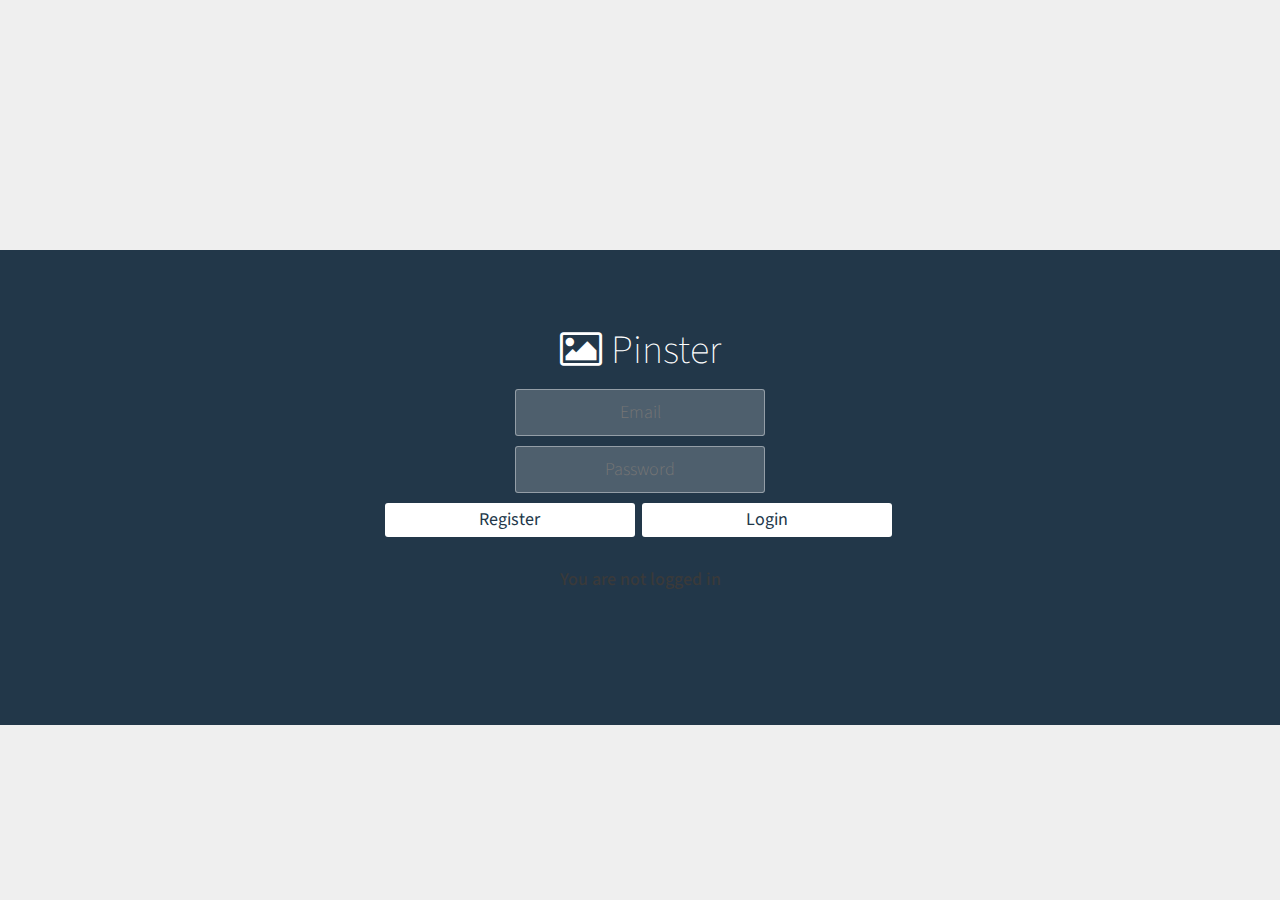
<file: index.html>
<!DOCTYPE html>
<html >
  <head>
    <meta charset="UTF-8">
    <title>Multi-Height Grid Layout</title>

    <link href='http://fonts.googleapis.com/css?family=Oswald:400,700' rel='stylesheet' type='text/css'>
    <link href='http://fonts.googleapis.com/css?family=Source+Sans+Pro:400,700' rel='stylesheet' type='text/css'>
    <link href="//cdnjs.cloudflare.com/ajax/libs/font-awesome/4.3.0/css/font-awesome.min.css" rel="stylesheet">
    <link href="lib/bower_components/bootstrap/dist/css/bootstrap.min.css" rel="stylesheet">
    <link rel="stylesheet" href="css/normalize.css">

    <link rel="stylesheet" href="styles/main.css">

    
    
    
  </head>

  <body ng-app="contentBoxApp">

    <div ng-view></div>

  

    <script src="lib/bower_components/jquery/dist/jquery.min.js"></script>
    <script src="lib/bower_components/bootstrap/dist/js/bootstrap.min.js"></script>
    <script src="lib/bower_components/angular/angular.min.js"></script>
    <script src="lib/bower_components/angular-route/angular-route.min.js"></script>
    <script src="lib/bower_components/firebase/firebase.js"></script>
    <script src="lib/bower_components/angularfire/dist/angularfire.min.js"></script>
    <script src="lib/bower_components/angularfire/dist/angularfire.min.js"></script>
    
    <script src="lib/bower_components/angular-filter/dist/angular-filter.min.js"></script>
    <!-- // <script src="js/index.js"></script> -->
    <script src="app/app.js"></script>
    <script src="app/Factories/factory1.js"></script>
    <script src="app/Controllers/GridCtrl.js"></script>
    <script src="app/Controllers/userBoards.js"></script>
    <script src="app/Controllers/login.js"></script>

    
  </body>
</html>
</file>
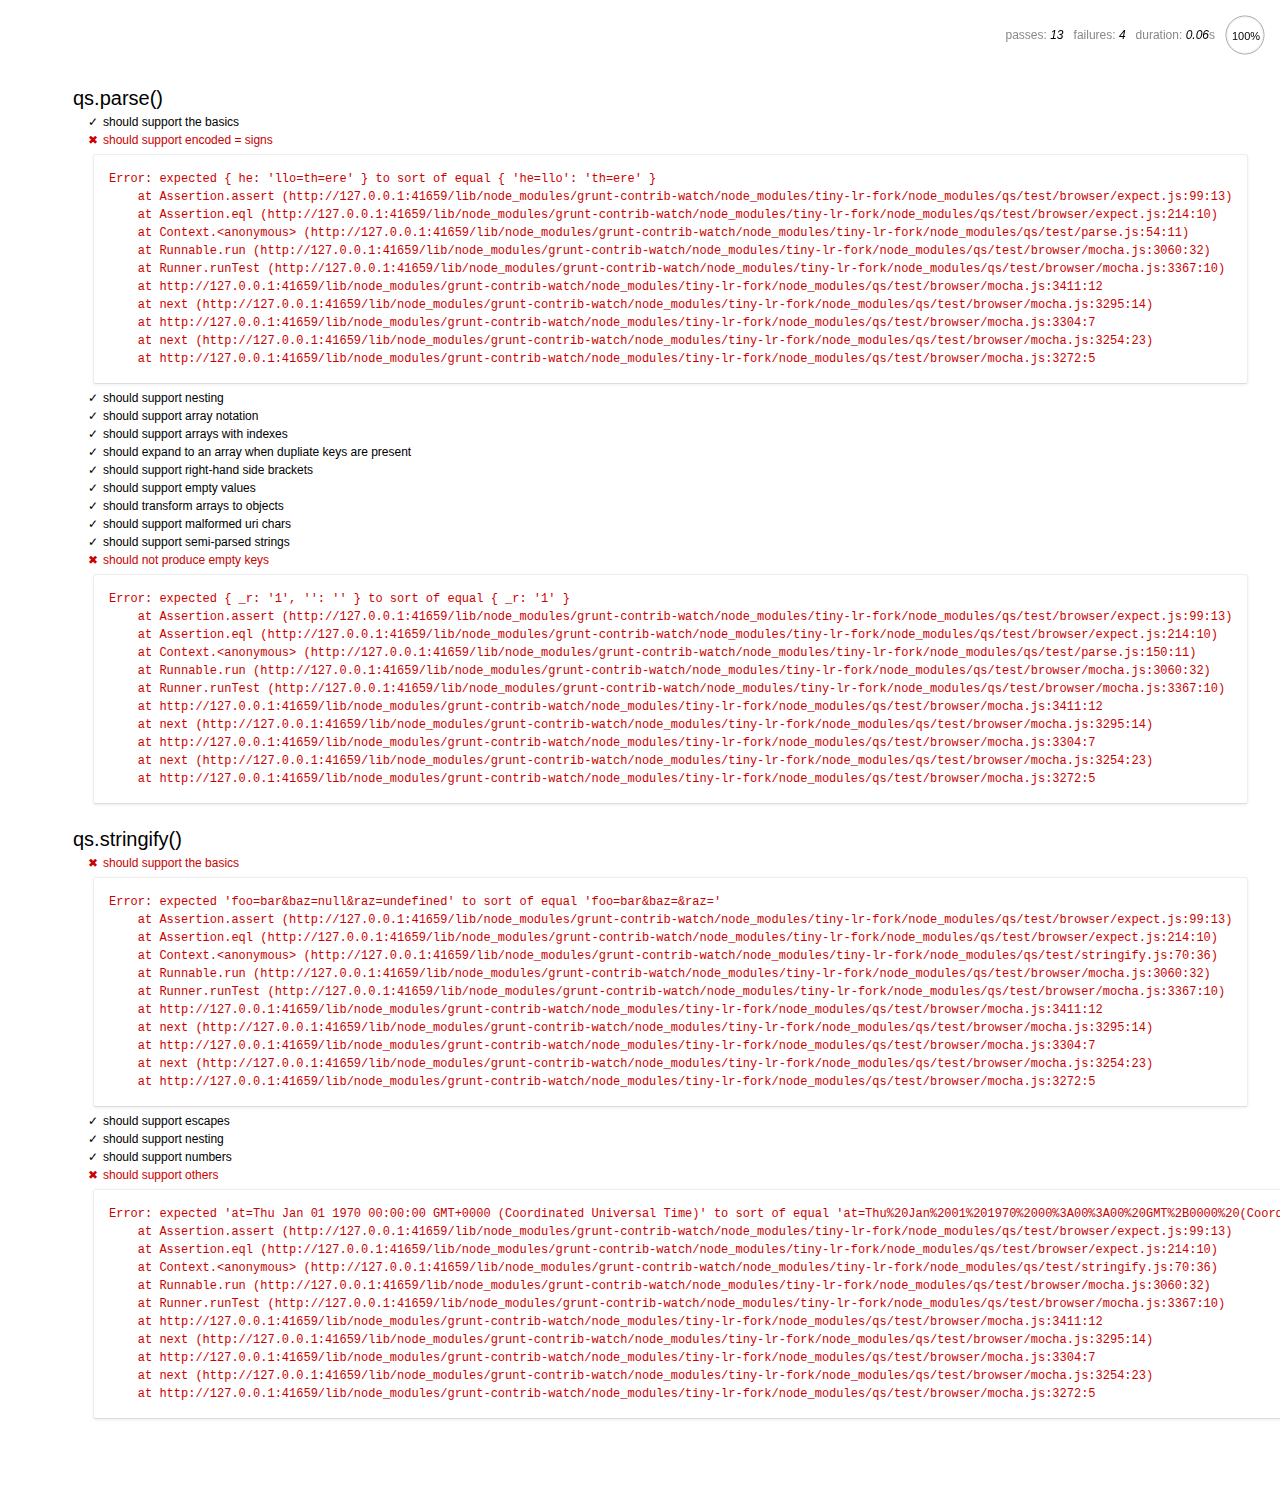
<file: lib/node_modules/grunt-contrib-watch/node_modules/tiny-lr-fork/node_modules/qs/test/browser/index.html>
<html>
  <head>
    <title>Mocha</title>
    <meta http-equiv="Content-Type" content="text/html; charset=UTF-8">
    <link rel="stylesheet" href="mocha.css" />
    <script src="jquery.js" type="text/javascript"></script>
    <script src="expect.js"></script>
    <script src="mocha.js"></script>
    <script>mocha.setup('bdd')</script>
    <script src="qs.js"></script>
    <script src="../parse.js"></script>
    <script src="../stringify.js"></script>
    <script>onload = mocha.run;</script>
  </head>
  <body>
    <div id="mocha"></div>
  </body>
</html>
</file>
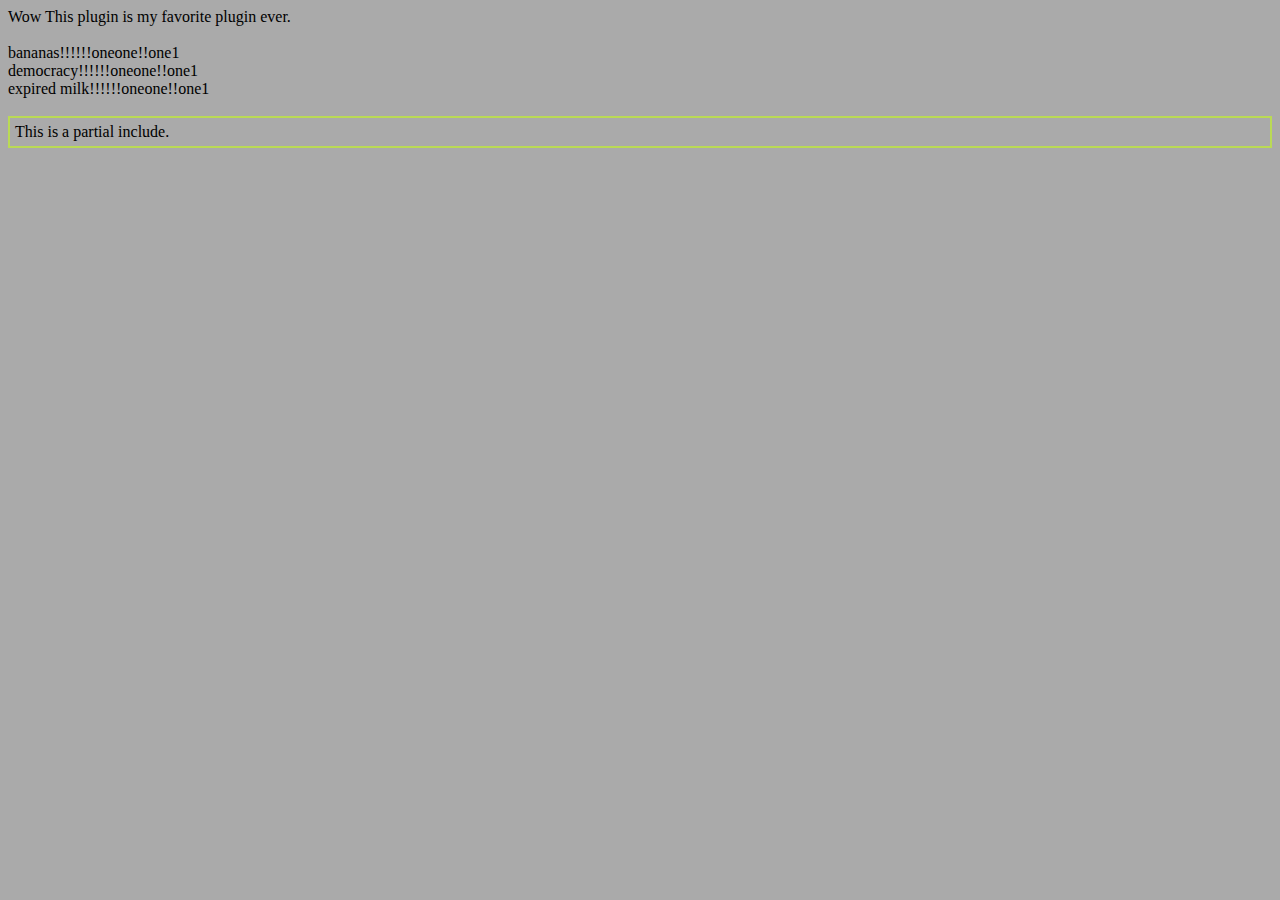
<file: lib/bower_components/require-handlebars-plugin/demo.html>
<!DocTypE hTmL>
<html>
<head>
  <meta charset=utf-8 />
  <title>Demo App for require-handlebars-plugin</title>
</head>
<body>
<div id="demo-app-container"></div>

<!-- If you set the require variable to an object, it automatically is the config :D -->
<script>require = {
  locale : "en_ca",
  // default plugin settings, listing here just as a reference
  hbs : {
    templateExtension : 'hbs',
    helperDirectory : "template/helpers/"
  },
  // I change the path as to not duplicate the hbs.js and handlebars plugin.
  // Normally, just drop it in the same place as require.js and it'll work fine.
  // Essentially just ignore this.
  paths  : {
    'hbs' : '../hbs'
  }
};</script>
<!-- use a common require.js and app injection method. -->
<script src="demo/require.js" data-main="demo/main.js"></script>
</body>
</html>
</file>
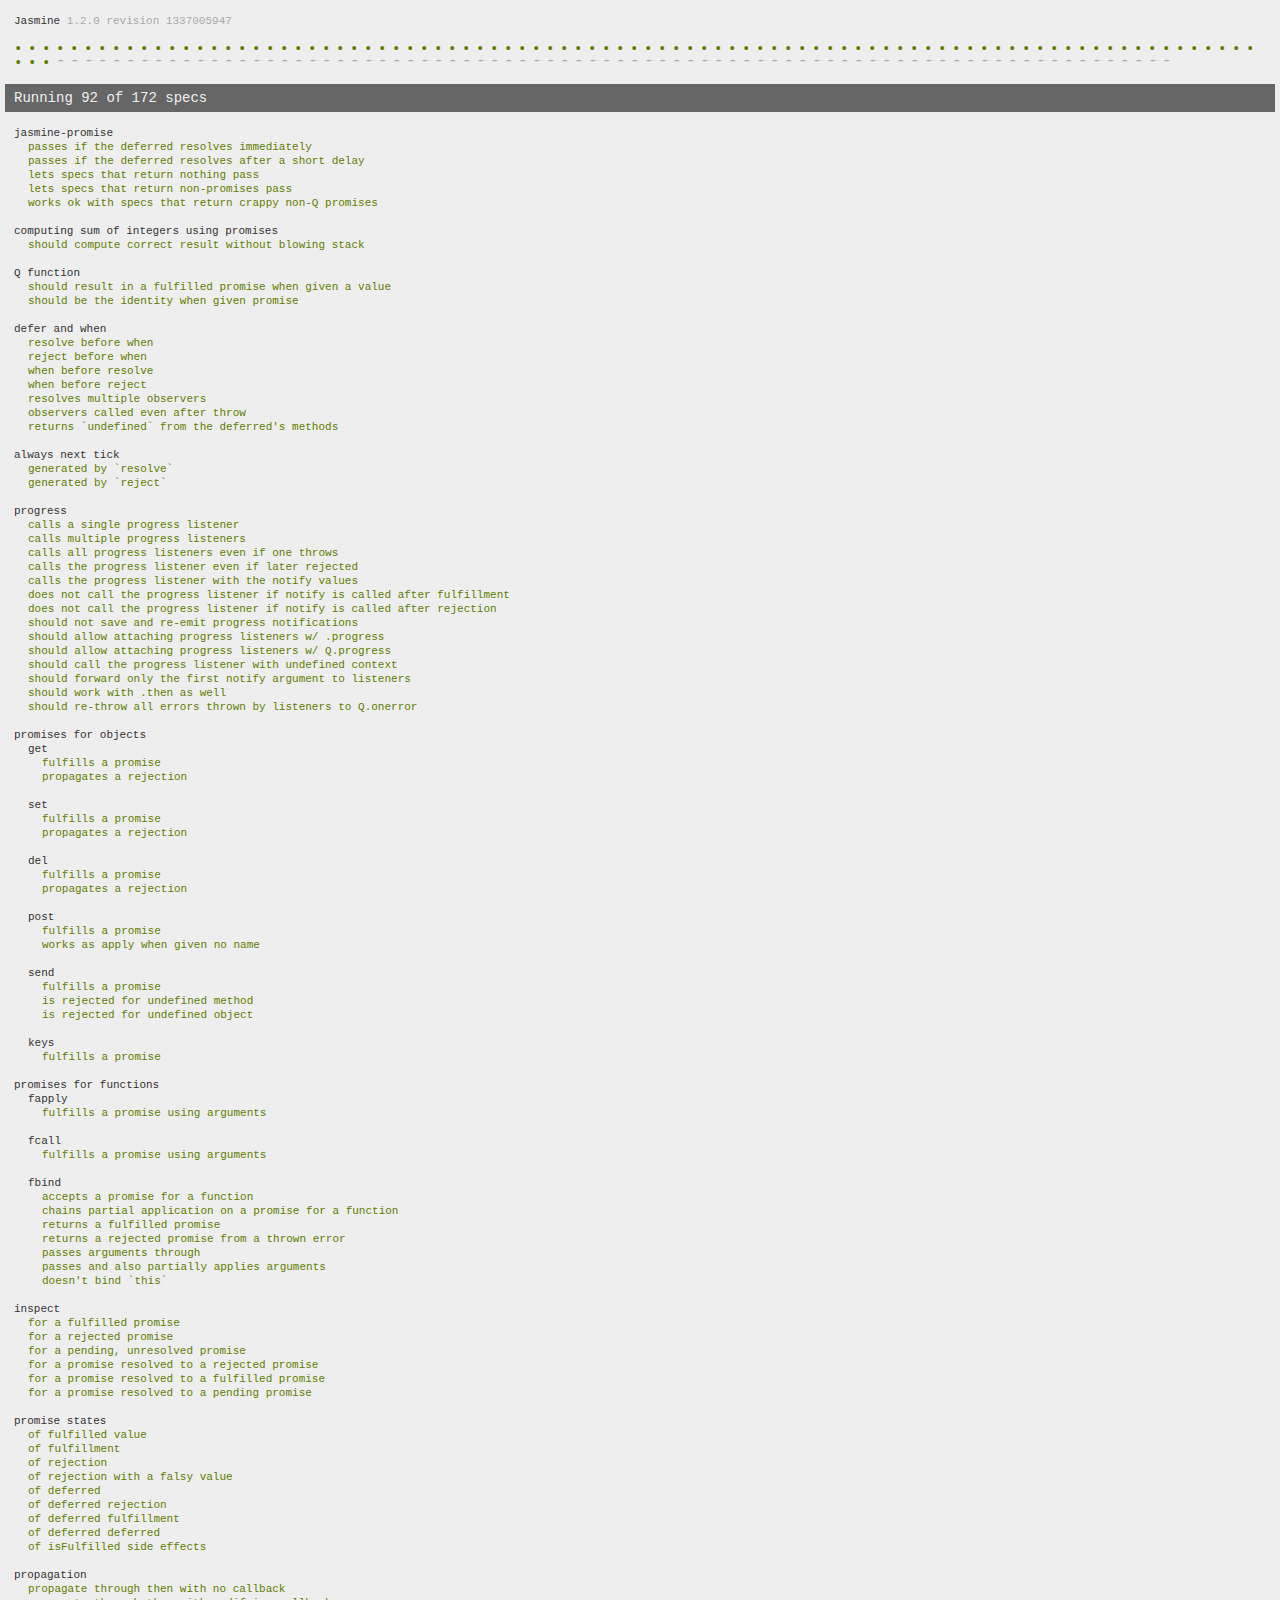
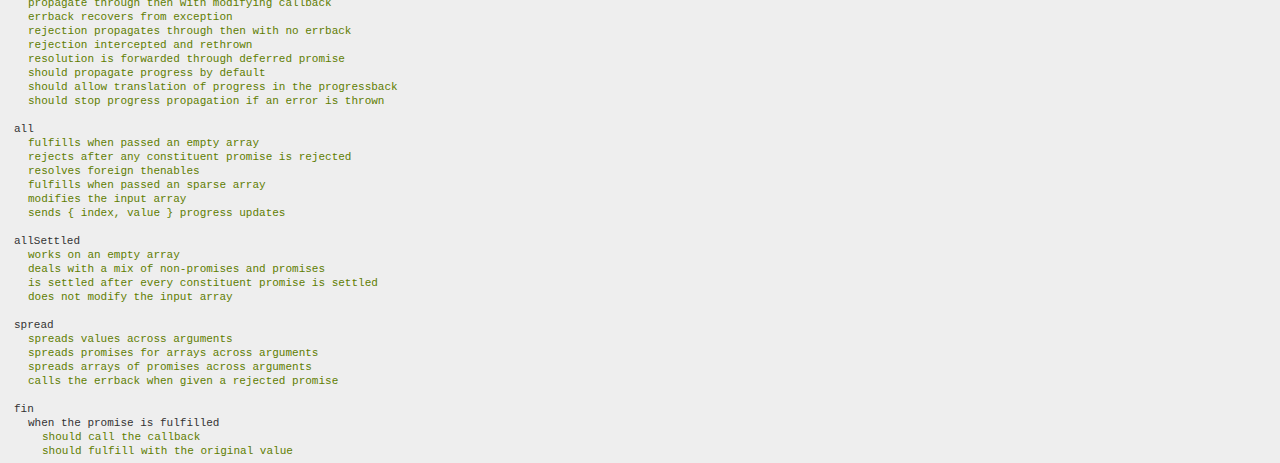
<file: lib/bower_components/q/spec/q-spec.html>
<!DOCTYPE html>
<html>
<head>
    <title>Jasmine Spec Runner</title>
    <meta charset="utf-8" />

    <link rel="shortcut icon" type="image/png" href="lib/jasmine-1.2.0/jasmine_favicon.png" />
    <link rel="stylesheet" href="lib/jasmine-1.2.0/jasmine.css" />
    <script src="lib/jasmine-1.2.0/jasmine.js"></script>
    <script src="lib/jasmine-1.2.0/jasmine-html.js"></script>
    <script src="lib/jasmine-promise.js"></script>

    <!-- include source files here... -->
    <script src="../q.js"></script>

    <!-- include spec files here... -->
    <script src="q-spec.js"></script>

    <script>
        (function() {
            var jasmineEnv = jasmine.getEnv();
            jasmineEnv.updateInterval = 1000;

            var htmlReporter = new jasmine.HtmlReporter();

            jasmineEnv.addReporter(htmlReporter);

            jasmineEnv.specFilter = function(spec) {
                return htmlReporter.specFilter(spec);
            };

            var currentWindowOnload = window.onload;

            window.onload = function() {
                if (currentWindowOnload) {
                    currentWindowOnload();
                }
                execJasmine();
            };

            function execJasmine() {
                jasmineEnv.execute();
            }

        })();
    </script>

</head>

<body>
</body>
</html>
</file>
<file: styles/main.css>
body * {
  font-family: 'Source Sans Pro', Helvetica, Arial, sans-serif;
  -webkit-font-smoothing: antialiased;
  line-height: 1.4rem; }

body {
  background: #efefef;
  color: #3a3a3a; }

body:before {
  content: '';
  display: block;
  z-index: 0;
  height: 100%;
  width: 100%;
  max-height: 100vh;
  max-width: 100wh;
  top: 0px;
  left: 0px;
  box-shadow: inset 0px 0px 50px rgba(0, 0, 0, 0.55); }

label {
  margin-right: 5px; }

a {
  color: #0074D9;
  text-decoration: none;
  font-size: 0.85rem;
  linear-gradient: ease-in-out 0.6s; }

a:hover {
  linear-gradient: ease-in-out 0.6s;
  opacity: 1; }

.logo-login {
  color: white;
  font-size: 2.8em; }

.heading {
  display: inline;
  margin-left: 6px; }

.nav-button {
  background-color: white;
  z-index: 5;
  background: white;
  margin-left: 280px; }

#pinster {
  color: white;
  font-size: 1.1em; }

.add-pin {
  background-color: white;
  z-index: 5;
  background: white;
  margin-left: 375px; }

.search-bar {
  text-align: center; }

.container {
  width: 90%;
  max-width: 1280px;
  margin: 0px auto; }

.toolbar {
  position: fixed;
  z-index: 2;
  width: 100%;
  height: 3.75rem;
  padding: 0px;
  vertical-align: middle;
  overflow: hidden;
  background: rgba(25, 47, 66, 0.95);
  color: white;
  box-shadow: 0px 0px 25px rgba(0, 0, 0, 0.25); }

.toolbar-section {
  position: relative;
  display: inline-block;
  vertical-align: middle; }

.toolbar-section:first-child {
  width: 35%; }

.toolbar-section:last-child {
  width: 35%; }

@media (max-width: 480px) {
  .toolbar-section {
    display: block; }

  .toolbar-section:last-child {
    display: none; } }
.toolbar-item {
  display: block;
  padding: 1rem 1rem 1rem 1rem;
  white-space: nowrap;
  padding-top: 7px; }

.form-field {
  text-align: right; }

.form-field input {
  font-size: 1rem;
  line-height: 1.4rem;
  height: 2.4rem;
  width: 200px;
  max-width: 100%;
  display: inline-block;
  padding: 4px 7px;
  border: 1px solid rgba(32, 60, 84, 0.95);
  background: rgba(22, 42, 59, 0.95);
  outline: 0px;
  color: rgba(136, 176, 210, 0.95); }

.form-field input::-webkit-input-placeholder {
  color: rgba(255, 255, 255, 0.35); }

.form-field input:-moz-placeholder {
  color: rgba(255, 255, 255, 0.35); }

.form-field input::-moz-placeholder {
  color: rgba(255, 255, 255, 0.35); }

.form-field input:-ms-input-placeholder {
  color: rgba(255, 255, 255, 0.35); }

.logo {
  font-family: "Oswald", Helvetica, Arial, sans-serif;
  font-size: 1em;
  letter-spacing: 0.15rem; }

.logo i {
  font-size: 1.2em;
  margin-right: 6px; }

.user-board-button {
  color: #223749; }

.pin-it-button {
  color: #223749;
  margin-top: 8px; }

.dynamic-grid {
  position: relative;
  -webkit-columns: 240px 3;
  -moz-columns: 240px 3;
  columns: 240px 3;
  -webkit-column-gap: 15px;
  -moz-column-gap: 15px;
  column-gap: 15px; }

.dynamic-grid.container {
  padding-top: 6rem; }

.dynamic-grid-user {
  position: relative;
  padding-top: 50px;
  -webkit-columns: 240px 4;
  -moz-columns: 240px 4;
  columns: 240px 4;
  -webkit-column-gap: 15px;
  -moz-column-gap: 15px;
  column-gap: 15px; }

.grid-item-user {
  position: relative;
  display: inline-block;
  margin: 1rem;
  max-width: 70%;
  column-break-inside: avoid; }

.content-box-thumb-small {
  display: block;
  max-width: 100%;
  height: auto; }

.grid-item {
  position: relative;
  display: inline-block;
  margin: 1rem;
  max-width: 100%;
  column-break-inside: avoid; }

.grid-item .inner {
  padding: 1rem 1rem 1rem 1rem; }

.content-box {
  border: 0px solid #e6e6e6;
  background-color: white;
  box-shadow: 0px -1px 2px rgba(58, 58, 58, 0.1), 1px 1px 2px rgba(58, 58, 58, 0.1); }

.content-box:before {
  content: '';
  position: absolute;
  display: block;
  width: 100%;
  height: 4rem;
  left: 0px;
  top: 0px; }

.content-box-thumb {
  display: block;
  max-width: 100%;
  height: auto; }

.board-header {
  font-size: 1rem;
  margin: 0.75rem 0rem 0rem 0rem;
  margin-left: 9px;
  color: #315f84; }

.content-box-header {
  font-size: 1rem;
  margin: 0.75rem 0rem 0rem 0rem;
  color: #315f84; }

.content-box-blurb {
  font-size: 0.85rem;
  display: block;
  display: -webkit-box;
  margin: 0rem;
  max-width: 100%;
  -webkit-line-clamp: 3;
  -webkit-box-orient: vertical;
  overflow: hidden;
  text-overflow: ellipsis; }

.readmore-link {
  display: inline-block;
  position: absolute;
  right: 7px;
  margin: 5px 5px 0px 5px;
  text-align: right;
  margin-top: 8px; }

.user-readmore-link {
  display: block;
  right: 7px;
  margin: 5px 5px 0px 5px;
  text-align: right; }

.wrapper {
  background: #223749;
  background: -webkit-linear-gradient(top left, #223749 0%, #223749 100%);
  background: linear-gradient(to bottom right, #223749 0%, #223749 100%);
  position: absolute;
  top: 50%;
  left: 0;
  width: 100%;
  height: 475px;
  margin-top: -200px;
  overflow: hidden; }

.wrapper.form-success .container h1 {
  -webkit-transform: translateY(85px);
  -ms-transform: translateY(85px);
  transform: translateY(85px); }

.login-container {
  max-width: 600px;
  margin: 0 auto;
  padding: 80px 0;
  height: 400px;
  text-align: center; }

.login-container h1 {
  font-size: 40px;
  -webkit-transition-duration: 1s;
  transition-duration: 1s;
  -webkit-transition-timing-function: ease-in-put;
  transition-timing-function: ease-in-put;
  font-weight: 200;
  color: white; }

form {
  padding: 20px 0;
  position: relative; }

form input {
  -webkit-appearance: none;
  outline: 0;
  border: 1px solid rgba(255, 255, 255, 0.4);
  background-color: rgba(255, 255, 255, 0.2);
  width: 250px;
  border-radius: 3px;
  padding: 10px 15px;
  margin: 0 auto 10px auto;
  display: block;
  text-align: center;
  font-size: 18px;
  color: white;
  font-weight: 300; }

form input:hover {
  background-color: rgba(255, 255, 255, 0.4); }

form input:focus {
  background-color: white;
  width: 300px;
  color: #223749; }

form button {
  -webkit-appearance: none;
  outline: 0;
  background-color: white;
  border: 0;
  padding: 10px 15px;
  color: #223749;
  border-radius: 3px;
  width: 250px;
  margin-right: 4px;
  cursor: pointer;
  font-size: 18px;
  -webkit-transition-duration: 0.25s;
  transition-duration: 0.25s; }

form button:hover {
  background-color: #4E5F6D; }

/*# sourceMappingURL=main.css.map */
</file>
<file: lib/node_modules/grunt-contrib-watch/node_modules/tiny-lr-fork/node_modules/qs/test/browser/mocha.css>
body {
  font: 20px/1.5 "Helvetica Neue", Helvetica, Arial, sans-serif;
  padding: 60px 50px;
}

#mocha h1, h2 {
  margin: 0;
}

#mocha h1 {
  margin-top: 15px;
  font-size: 1em;
  font-weight: 200;
}

#mocha .suite .suite h1 {
  margin-top: 0;
  font-size: .8em;
}

#mocha h2 {
  font-size: 12px;
  font-weight: normal;
  cursor: pointer;
}

#mocha .suite {
  margin-left: 15px;
}

#mocha .test {
  margin-left: 15px;
}

#mocha .test:hover h2::after {
  position: relative;
  top: 0;
  right: -10px;
  content: '(view source)';
  font-size: 12px;
  font-family: arial;
  color: #888;
}

#mocha .test.pending:hover h2::after {
  content: '(pending)';
  font-family: arial;
}

#mocha .test.pass.medium .duration {
  background: #C09853;
}

#mocha .test.pass.slow .duration {
  background: #B94A48;
}

#mocha .test.pass::before {
  content: '✓';
  font-size: 12px;
  display: block;
  float: left;
  margin-right: 5px;
}

#mocha .test.pass .duration {
  font-size: 9px;
  margin-left: 5px;
  padding: 2px 5px;
  color: white;
  -webkit-box-shadow: inset 0 1px 1px rgba(0,0,0,.2);
  -moz-box-shadow: inset 0 1px 1px rgba(0,0,0,.2);
  box-shadow: inset 0 1px 1px rgba(0,0,0,.2);
  -webkit-border-radius: 5px;
  -moz-border-radius: 5px;
  -ms-border-radius: 5px;
  -o-border-radius: 5px;
  border-radius: 5px;
}

#mocha .test.pass.fast .duration {
  display: none;
}

#mocha .test.pending {
  color: #0b97c4;
}

#mocha .test.pending::before {
  content: '◦';
  color: #0b97c4;
}

#mocha .test.fail {
  color: #c00;
}

#mocha .test.fail pre {
  color: black;
}

#mocha .test.fail::before {
  content: '✖';
  font-size: 12px;
  display: block;
  float: left;
  margin-right: 5px;
  color: #c00;
}

#mocha .test pre.error {
  color: #c00;
}

#mocha .test pre {
  display: inline-block;
  font: 12px/1.5 monaco, monospace;
  margin: 5px;
  padding: 15px;
  border: 1px solid #eee;
  border-bottom-color: #ddd;
  -webkit-border-radius: 3px;
  -webkit-box-shadow: 0 1px 3px #eee;
}

#error {
  color: #c00;
  font-size: 1.5  em;
  font-weight: 100;
  letter-spacing: 1px;
}

#stats {
  position: fixed;
  top: 15px;
  right: 10px;
  font-size: 12px;
  margin: 0;
  color: #888;
}

#stats .progress {
  float: right;
  padding-top: 0;
}

#stats em {
  color: black;
}

#stats li {
  display: inline-block;
  margin: 0 5px;
  list-style: none;
  padding-top: 11px;
}

code .comment { color: #ddd }
code .init { color: #2F6FAD }
code .string { color: #5890AD }
code .keyword { color: #8A6343 }
code .number { color: #2F6FAD }
</file>
<file: lib/bower_components/q/spec/lib/jasmine-1.2.0/jasmine.css>
body { background-color: #eeeeee; padding: 0; margin: 5px; overflow-y: scroll; }

#HTMLReporter { font-size: 11px; font-family: Monaco, "Lucida Console", monospace; line-height: 14px; color: #333333; }
#HTMLReporter a { text-decoration: none; }
#HTMLReporter a:hover { text-decoration: underline; }
#HTMLReporter p, #HTMLReporter h1, #HTMLReporter h2, #HTMLReporter h3, #HTMLReporter h4, #HTMLReporter h5, #HTMLReporter h6 { margin: 0; line-height: 14px; }
#HTMLReporter .banner, #HTMLReporter .symbolSummary, #HTMLReporter .summary, #HTMLReporter .resultMessage, #HTMLReporter .specDetail .description, #HTMLReporter .alert .bar, #HTMLReporter .stackTrace { padding-left: 9px; padding-right: 9px; }
#HTMLReporter #jasmine_content { position: fixed; right: 100%; }
#HTMLReporter .version { color: #aaaaaa; }
#HTMLReporter .banner { margin-top: 14px; }
#HTMLReporter .duration { color: #aaaaaa; float: right; }
#HTMLReporter .symbolSummary { overflow: hidden; *zoom: 1; margin: 14px 0; }
#HTMLReporter .symbolSummary li { display: block; float: left; height: 7px; width: 14px; margin-bottom: 7px; font-size: 16px; }
#HTMLReporter .symbolSummary li.passed { font-size: 14px; }
#HTMLReporter .symbolSummary li.passed:before { color: #5e7d00; content: "\02022"; }
#HTMLReporter .symbolSummary li.failed { line-height: 9px; }
#HTMLReporter .symbolSummary li.failed:before { color: #b03911; content: "x"; font-weight: bold; margin-left: -1px; }
#HTMLReporter .symbolSummary li.skipped { font-size: 14px; }
#HTMLReporter .symbolSummary li.skipped:before { color: #bababa; content: "\02022"; }
#HTMLReporter .symbolSummary li.pending { line-height: 11px; }
#HTMLReporter .symbolSummary li.pending:before { color: #aaaaaa; content: "-"; }
#HTMLReporter .bar { line-height: 28px; font-size: 14px; display: block; color: #eee; }
#HTMLReporter .runningAlert { background-color: #666666; }
#HTMLReporter .skippedAlert { background-color: #aaaaaa; }
#HTMLReporter .skippedAlert:first-child { background-color: #333333; }
#HTMLReporter .skippedAlert:hover { text-decoration: none; color: white; text-decoration: underline; }
#HTMLReporter .passingAlert { background-color: #a6b779; }
#HTMLReporter .passingAlert:first-child { background-color: #5e7d00; }
#HTMLReporter .failingAlert { background-color: #cf867e; }
#HTMLReporter .failingAlert:first-child { background-color: #b03911; }
#HTMLReporter .results { margin-top: 14px; }
#HTMLReporter #details { display: none; }
#HTMLReporter .resultsMenu, #HTMLReporter .resultsMenu a { background-color: #fff; color: #333333; }
#HTMLReporter.showDetails .summaryMenuItem { font-weight: normal; text-decoration: inherit; }
#HTMLReporter.showDetails .summaryMenuItem:hover { text-decoration: underline; }
#HTMLReporter.showDetails .detailsMenuItem { font-weight: bold; text-decoration: underline; }
#HTMLReporter.showDetails .summary { display: none; }
#HTMLReporter.showDetails #details { display: block; }
#HTMLReporter .summaryMenuItem { font-weight: bold; text-decoration: underline; }
#HTMLReporter .summary { margin-top: 14px; }
#HTMLReporter .summary .suite .suite, #HTMLReporter .summary .specSummary { margin-left: 14px; }
#HTMLReporter .summary .specSummary.passed a { color: #5e7d00; }
#HTMLReporter .summary .specSummary.failed a { color: #b03911; }
#HTMLReporter .description + .suite { margin-top: 0; }
#HTMLReporter .suite { margin-top: 14px; }
#HTMLReporter .suite a { color: #333333; }
#HTMLReporter #details .specDetail { margin-bottom: 28px; }
#HTMLReporter #details .specDetail .description { display: block; color: white; background-color: #b03911; }
#HTMLReporter .resultMessage { padding-top: 14px; color: #333333; }
#HTMLReporter .resultMessage span.result { display: block; }
#HTMLReporter .stackTrace { margin: 5px 0 0 0; max-height: 224px; overflow: auto; line-height: 18px; color: #666666; border: 1px solid #ddd; background: white; white-space: pre; }

#TrivialReporter { padding: 8px 13px; position: absolute; top: 0; bottom: 0; left: 0; right: 0; overflow-y: scroll; background-color: white; font-family: "Helvetica Neue Light", "Lucida Grande", "Calibri", "Arial", sans-serif; /*.resultMessage {*/ /*white-space: pre;*/ /*}*/ }
#TrivialReporter a:visited, #TrivialReporter a { color: #303; }
#TrivialReporter a:hover, #TrivialReporter a:active { color: blue; }
#TrivialReporter .run_spec { float: right; padding-right: 5px; font-size: .8em; text-decoration: none; }
#TrivialReporter .banner { color: #303; background-color: #fef; padding: 5px; }
#TrivialReporter .logo { float: left; font-size: 1.1em; padding-left: 5px; }
#TrivialReporter .logo .version { font-size: .6em; padding-left: 1em; }
#TrivialReporter .runner.running { background-color: yellow; }
#TrivialReporter .options { text-align: right; font-size: .8em; }
#TrivialReporter .suite { border: 1px outset gray; margin: 5px 0; padding-left: 1em; }
#TrivialReporter .suite .suite { margin: 5px; }
#TrivialReporter .suite.passed { background-color: #dfd; }
#TrivialReporter .suite.failed { background-color: #fdd; }
#TrivialReporter .spec { margin: 5px; padding-left: 1em; clear: both; }
#TrivialReporter .spec.failed, #TrivialReporter .spec.passed, #TrivialReporter .spec.skipped { padding-bottom: 5px; border: 1px solid gray; }
#TrivialReporter .spec.failed { background-color: #fbb; border-color: red; }
#TrivialReporter .spec.passed { background-color: #bfb; border-color: green; }
#TrivialReporter .spec.skipped { background-color: #bbb; }
#TrivialReporter .messages { border-left: 1px dashed gray; padding-left: 1em; padding-right: 1em; }
#TrivialReporter .passed { background-color: #cfc; display: none; }
#TrivialReporter .failed { background-color: #fbb; }
#TrivialReporter .skipped { color: #777; background-color: #eee; display: none; }
#TrivialReporter .resultMessage span.result { display: block; line-height: 2em; color: black; }
#TrivialReporter .resultMessage .mismatch { color: black; }
#TrivialReporter .stackTrace { white-space: pre; font-size: .8em; margin-left: 10px; max-height: 5em; overflow: auto; border: 1px inset red; padding: 1em; background: #eef; }
#TrivialReporter .finished-at { padding-left: 1em; font-size: .6em; }
#TrivialReporter.show-passed .passed, #TrivialReporter.show-skipped .skipped { display: block; }
#TrivialReporter #jasmine_content { position: fixed; right: 100%; }
#TrivialReporter .runner { border: 1px solid gray; display: block; margin: 5px 0; padding: 2px 0 2px 10px; }
</file>
